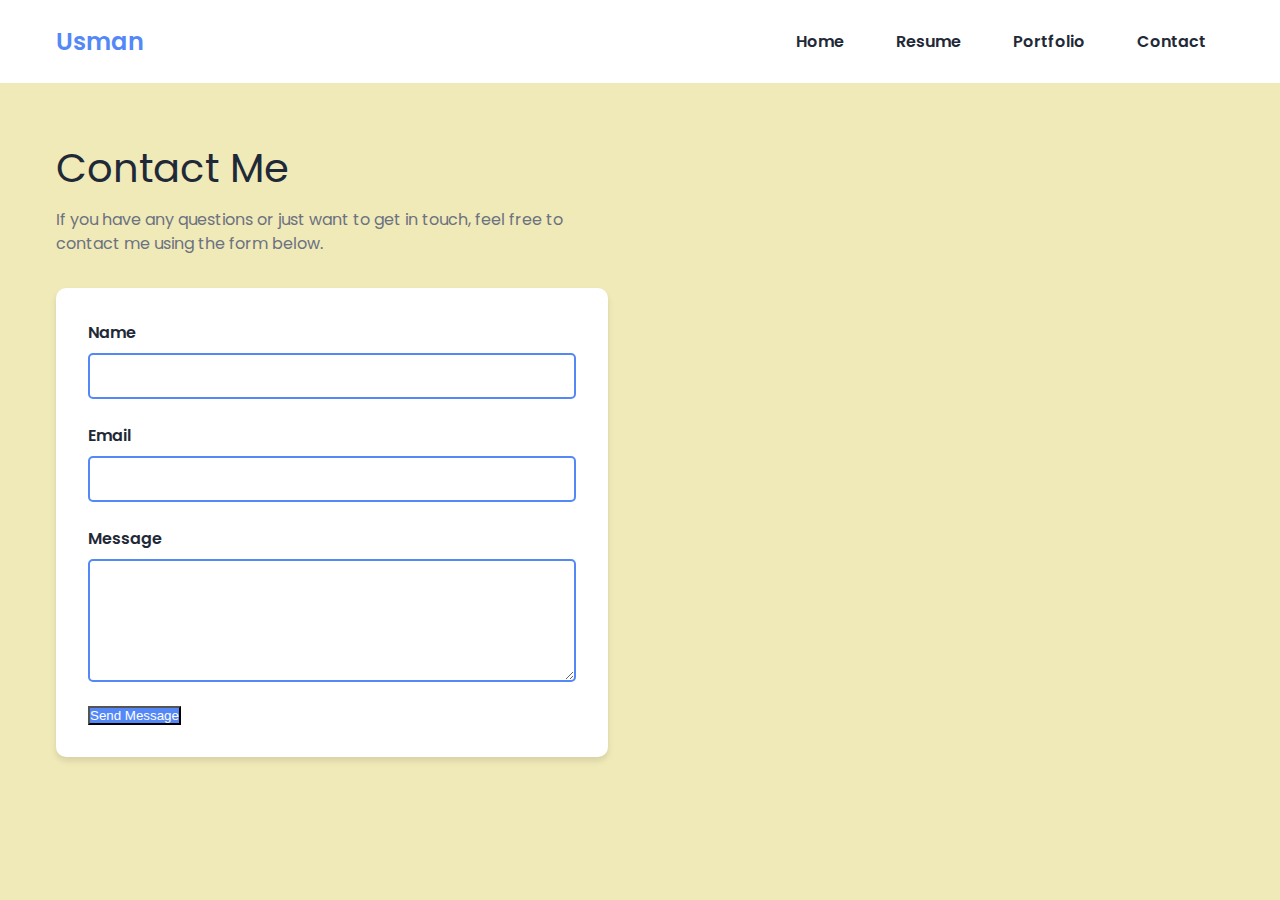
<file: contact.html>
<!DOCTYPE html>
<html lang="en">
  <head>
    <meta charset="UTF-8" />
    <meta http-equiv="X-UA-Compatible" content="IE=edge" />
    <meta name="viewport" content="width=device-width, initial-scale=1.0" />
    <link rel="stylesheet" href="styles.css" />
    <title>Contact | Usman</title>
  </head>
  <body>
    <nav>
      <div class="nav__content">
        <div class="logo"><a href="#">Usman</a></div>
        <label for="check" class="checkbox">
          <i class="ri-menu-line"></i>
        </label>
        <input type="checkbox" name="check" id="check" />
        <ul>
          <li><a href="index.html">Home</a></li>
          <li><a href="resume.html">Resume</a></li>
          <li><a href="portfolio.html">Portfolio</a></li>
          <li><a href="contact.html">Contact</a></li>
        </ul>
      </div>
    </nav>
    <section class="section">
      <div class="section__container">
        <div class="content">
          <h1 class="title">Contact Me</h1>
          <p class="description">
            If you have any questions or just want to get in touch, feel free to contact me using the form below.
          </p>
          <form class="contact__form" action="https://formspree.io/f/{your-form-id}" method="POST">
            <div class="form__group">
              <label for="name">Name</label>
              <input type="text" id="name" name="name" required />
            </div>
            <div class="form__group">
              <label for="email">Email</label>
              <input type="email" id="email" name="email" required />
            </div>
            <div class="form__group">
              <label for="message">Message</label>
              <textarea id="message" name="message" rows="5" required></textarea>
            </div>
            <button type="submit" class="hire__me">Send Message</button>
          </form>
        </div>
      </div>
    </section>
  </body>
</html>
</file>
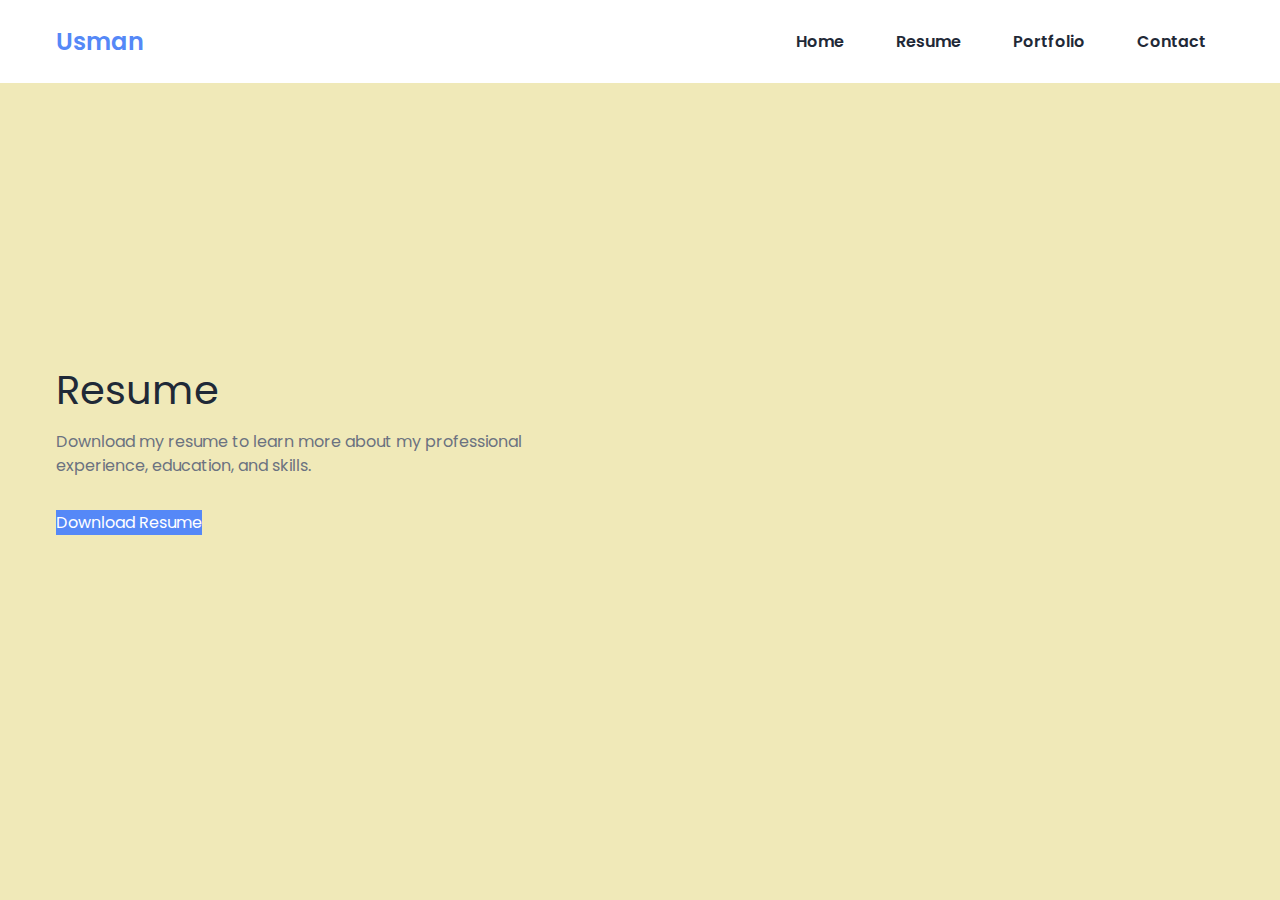
<file: resume.html>
<!DOCTYPE html>
<html lang="en">
  <head>
    <meta charset="UTF-8" />
    <meta http-equiv="X-UA-Compatible" content="IE=edge" />
    <meta name="viewport" content="width=device-width, initial-scale=1.0" />
    <link rel="stylesheet" href="styles.css" />
    <title>Resume | Usman</title>
  </head>
  <body>
    <nav>
      <div class="nav__content">
        <div class="logo"><a href="#">Usman</a></div>
        <label for="check" class="checkbox">
          <i class="ri-menu-line"></i>
        </label>
        <input type="checkbox" name="check" id="check" />
        <ul>
          <li><a href="index.html">Home</a></li>
          <li><a href="resume.html">Resume</a></li>
          <li><a href="portfolio.html">Portfolio</a></li>
          <li><a href="contact.html">Contact</a></li>
        </ul>
      </div>
    </nav>
    <section class="section">
      <div class="section__container">
        <div class="content">
          <h1 class="title">Resume</h1>
          <p class="description">
            Download my resume to learn more about my professional experience, education, and skills.
          </p>
          <div class="action__btns">
            <a href="resume.pdf" class="hire__me" download>Download Resume</a>
          </div>
        </div>
      </div>
    </section>
  </body>
</html>
</file>
<file: styles.css>
@import url("https://fonts.googleapis.com/css2?family=Poppins:wght@400;600;700&display=swap");

:root {
  --primary-color: #5588f7;
  --primary-color-dark: #2737e9;
  --secondary-color: #ca8a04;
  --text-dark: #1f2937;
  --text-light: #6b7280;
  --extra-light: #f0e9b8;
  --max-width: 1200px;
}

* {
  padding: 0;
  margin: 0;
  box-sizing: border-box;
}

a {
  text-decoration: none;
}

body {
  font-family: "Poppins", sans-serif;
}

nav {
  width: 100%;
  position: fixed;
  top: 0;
  left: 0;
  background-color: #ffffff;
  z-index: 99;
}

.nav__content {
  max-width: var(--max-width);
  margin: auto;
  padding: 1.5rem 1rem;
  display: flex;
  align-items: center;
  justify-content: space-between;
}

nav .logo a {
  font-size: 1.5rem;
  font-weight: 600;
  color: var(--primary-color);
  transition: 0.3s;
}
nav .logo a:hover {
  color: var(--primary-color-dark);
}

nav .checkbox {
  display: none;
}

nav input {
  display: none;
}
nav .checkbox i {
  font-size: 2rem;
  color: var(--primary-color);
  cursor: pointer;
}

ul {
  display: flex;
  align-items: center;
  gap: 1rem;
  list-style: none;
  transition: left 0.3s;
}

ul li a {
  padding: 0.5rem 1rem;
  border: 2px solid transparent;
  text-decoration: none;
  font-weight: 600;
  color: var(--text-dark);
  transition: 0.3s;
}

ul li a:hover {
  border-top-color: var(--secondary-color);
  border-bottom-color: var(--secondary-color);
  color: var(--secondary-color);
}

.section {
  background-color: var(--extra-light);
}

.section__container {
  min-height: 100vh;
  max-width: var(--max-width);
  margin: auto;
  padding: 1rem;
  display: grid;
  grid-template-columns: repeat(2, 1fr);
  gap: 4rem;
}

.content {
  display: flex;
  flex-direction: column;
  justify-content: center;
}

.subtitle {
  letter-spacing: 2px;
  color: var(--text-light);
  font-weight: 600;
  margin-bottom: 0.5rem;
}

.title {
  font-size: 2.5rem;
  font-weight: 400;
  line-height: 3rem;
  color: var(--text-dark);
  margin-bottom: 1rem;
}

.title span {
  font-weight: 600;
}

.description {
  line-height: 1.5rem;
  color: var(--text-light);
  margin-bottom: 2rem;
}

.action__btns {
  display: flex;
  gap: 1rem;
}

.action__btns button {
  font-size: 1rem;
  font-weight: 600;
  letter-spacing: 2px;
  padding: 1rem 2rem;
  outline: none;
  border: 2px solid var(--primary-color);
  border-radius: 10px;
  transition: 0.3s;
  cursor: pointer;
}

.hire__me {
  background-color: var(--primary-color);
  color: #ffffff;
}

.hire__me:hover {
  background-color: var(--primary-color-dark);
}

.portfolio {
  color: var(--primary-color);
}

.portfolio:hover {
  background-color: var(--primary-color-dark);
  color: #ffffff;
}

.image {
  display: grid;
  place-items: center;
}

.image img {
  width: min(25rem, 90%);
  border-radius: 100%;
}

@media (width < 750px) {
  nav .checkbox {
    display: block;
  }

  ul {
    position: absolute;
    width: 100%;
    height: calc(100vh - 85px);
    left: -100%;
    top: 85px;
    background-color: var(--extra-light);
    flex-direction: column;
    justify-content: center;
    gap: 3rem;
  }

  nav #check:checked ~ ul {
    left: 0;
  }

  ul li a {
    font-size: 1.25rem;
  }

  .section__container {
    padding: 10rem 1rem 5rem 1rem;
    text-align: center;
    grid-template-columns: repeat(1, 1fr);
  }

  .image {
    grid-area: 1/1/2/2;
  }

  .action__btns {
    margin: auto;
  }
}


.portfolio__grid {
  display: grid;
  grid-template-columns: repeat(auto-fit, minmax(200px, 1fr));
  gap: 1rem;
}

.portfolio__item {
  display: flex;
  flex-direction: column;
  align-items: center;
  text-align: center;
}

.portfolio__item img {
  width: 100%;
  height: auto;
  border-radius: 10px;
  transition: transform 0.3s ease;
}

.portfolio__item img:hover {
  transform: scale(1.05);
}

.portfolio__description {
  margin-top: 0.5rem;
  color: var(--text-light);
}



.contact__form {
  display: flex;
  flex-direction: column;
  gap: 1.5rem;
  background-color: #ffffff;
  padding: 2rem;
  border-radius: 10px;
  box-shadow: 0 4px 6px rgba(0, 0, 0, 0.1);
}

.form__group {
  display: flex;
  flex-direction: column;
}

.form__group label {
  font-weight: 600;
  color: var(--text-dark);
  margin-bottom: 0.5rem;
}

.form__group input,
.form__group textarea {
  padding: 0.75rem;
  border: 2px solid var(--primary-color);
  border-radius: 5px;
  font-size: 1rem;
  color: var(--text-dark);
}

.form__group input:focus,
.form__group textarea:focus {
  outline: none;
  border-color: var(--primary-color-dark);
}

button.hire__me {
  align-self: flex-start;
}
</file>
